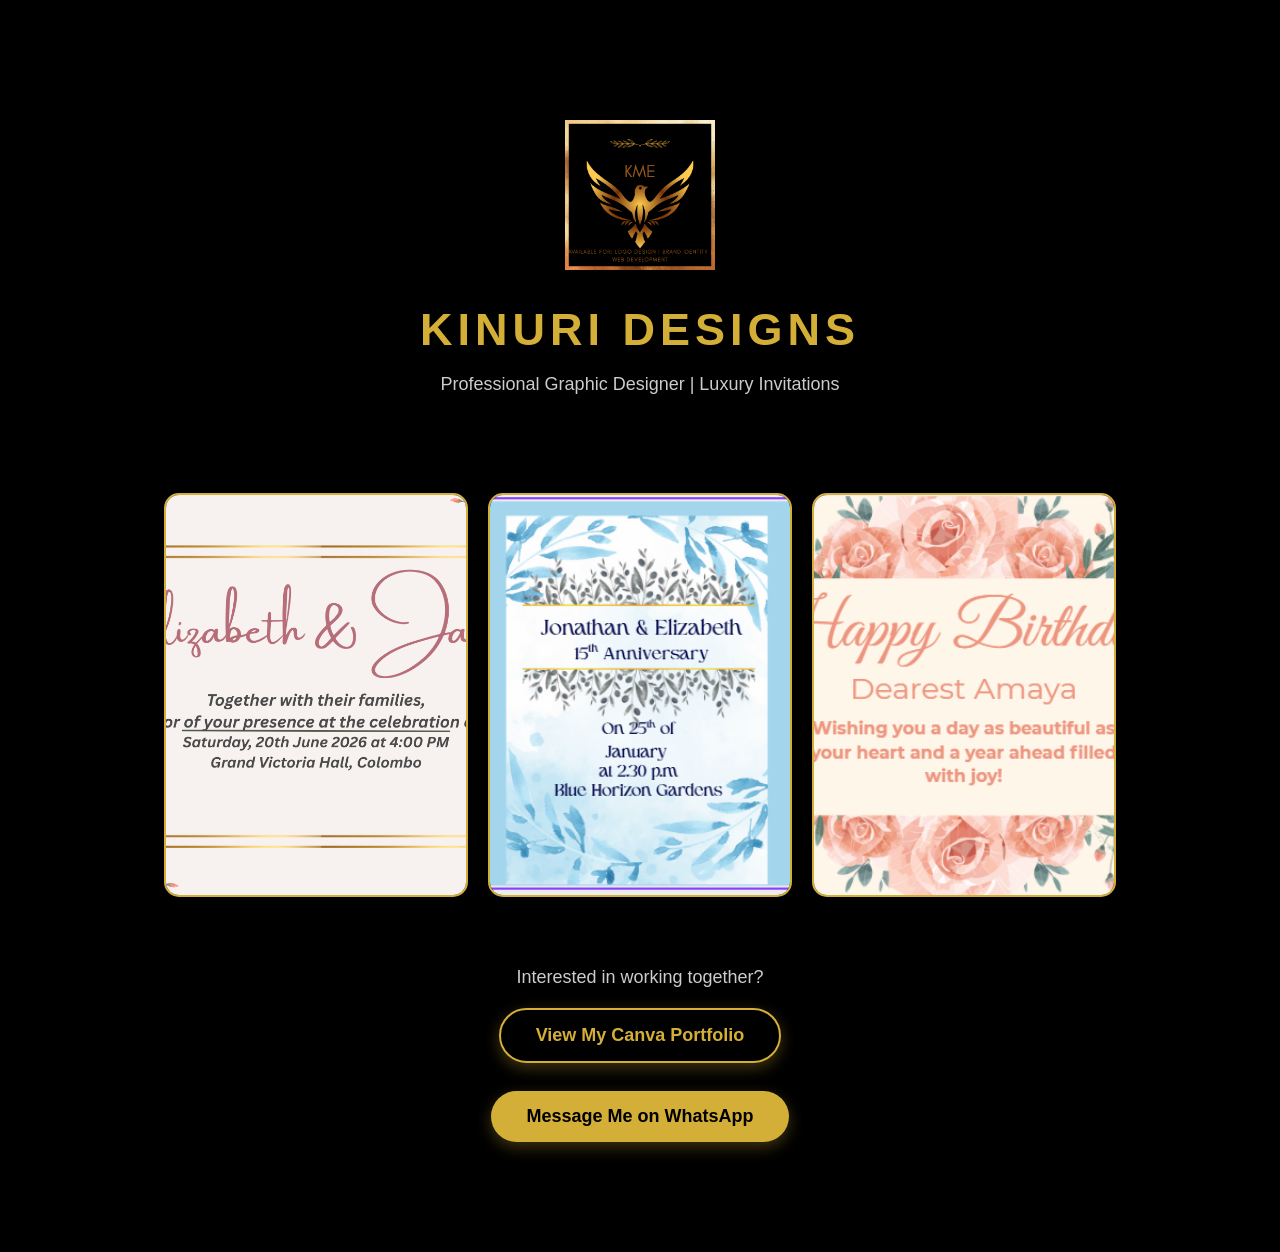
<file: index.htl5.html>
<!DOCTYPE html>
<html lang="en">
<head>
    <meta charset="UTF-8">
    <meta name="viewport" content="width=device-width, initial-scale=1.0">
    <title>Kinuri Designs | Portfolio</title>
    <style>
        
    body {
        background-color: #000000;
        color: #D4AF37;
        font-family: 'Segoe UI', Tahoma, Geneva, Verdana, sans-serif;
        margin: 0;
        padding: 0;
        text-align: center;
        animation: fadeInPage 2s ease-in-out;
    }

    @keyframes fadeInPage {
        from { opacity: 0; }
        to { opacity: 1; }
    }

    header {
        padding: 60px 20px;
    }

    /* 2. Logo එකේ පෙනුම (පොඩියට තියෙන්න) */
    .logo {
        width: 150px;
        height: auto;
        margin-bottom: 20px;
        transition: transform 0.3s ease;
    }

    .logo:hover {
        transform: rotate(5deg) scale(1.1);
    }

    /* 3. Title එක දිලිසෙන හැටි */
    h1 {
        font-size: 45px;
        letter-spacing: 5px;
        text-transform: uppercase;
        margin: 10px 0;
        animation: glowText 3s infinite alternate;
    }

    @keyframes glowText {
        from { text-shadow: 0 0 10px rgba(212, 175, 55, 0.4); }
        to { text-shadow: 0 0 30px rgba(212, 175, 55, 0.9); }
    }

    p {
        font-size: 18px;
        color: #ffffff;
        opacity: 0.8;
    }

    /* 4. Designs Grid එක */
    .gallery {
        display: flex;
        justify-content: center;
        gap: 30px;
        padding: 50px;
        flex-wrap: wrap;
    }

    /* 5. පින්තූර තියෙන කොටු (Cards) සහ Animations */
    .card {
        border: 2px solid #D4AF37;
        width: 300px;
        height: 400px;
        background-color: #0a0a0a;
        border-radius: 20px;
        overflow: hidden;
        transition: transform 0.5s cubic-bezier(0.175, 0.885, 0.32, 1.275), box-shadow 0.5s;
        cursor: pointer;
    }

    .card:hover {
        transform: scale(1.08) translateY(-10px);
        box-shadow: 0 10px 30px rgba(212, 175, 55, 0.5);
        border-color: #ffffff;
    }

    .card img {
        width: 100%;
        height: 100%;
        object-fit: cover;
        transition: 0.5s;
    }

    .card:hover img {
        transform: scale(1.1);
    }

    /* 6. WhatsApp Button එක */
    footer {
        margin-top: 50px;
        padding-bottom: 80px;
    }

    .contact-btn {
        background-color: #D4AF37;
        color: black;
        padding: 15px 35px;
        text-decoration: none;
        font-weight: bold;
        border-radius: 50px;
        font-size: 18px;
        display: inline-block;
        transition: 0.3s ease;
        box-shadow: 0 5px 15px rgba(212, 175, 55, 0.3);
    }

    .contact-btn:hover {
        background-color: white;
        transform: translateY(-5px);
        box-shadow: 0 8px 25px rgba(212, 175, 55, 0.6);
    }
    </style>
</head>
<body>

    <header>
        <header>
        <img src="KME.png" alt="Logo" class="logo">
        <h1>KINURI DESIGNS</h1>
        <p>Professional Graphic Designer | Luxury Invitations</p>
    </header>

    <div class="gallery" style="display: flex; justify-content: center; gap: 20px; flex-wrap: wrap; padding: 20px;">
        <div class="card" style="width: 300px; height: 400px; border: 2px solid #D4AF37; border-radius: 15px; overflow: hidden;">
            <img src="1.jpg.png" style="width: 100%; height: 100%; object-fit: cover;">
        </div>
        <div class="card" style="width: 300px; height: 400px; border: 2px solid #D4AF37; border-radius: 15px; overflow: hidden;">
            <img src="2.png" style="width: 100%; height: 100%; object-fit: cover;">
        </div>
        <div class="card" style="width: 300px; height: 400px; border: 2px solid #D4AF37; border-radius: 15px; overflow: hidden;">
            <img src="3.png" style="width: 100%; height: 100%; object-fit: cover;">
        </div>
    </div>

    <footer style="margin-top: 50px; padding-bottom: 50px;">
        <p style="color: white; margin-bottom: 20px;">Interested in working together?</p>
        
        <a href="https://kinuri-portfolio.my.canva.site" class="contact-btn" target="_blank" style="background-color: transparent; border: 2px solid #D4AF37; color: #D4AF37; margin-bottom: 10px;">
            View My Canva Portfolio
        </a>

        <br><br>

        <a href="https://wa.me/94774799172" class="contact-btn" target="_blank">
            Message Me on WhatsApp
        </a>
    </footer>
</file>
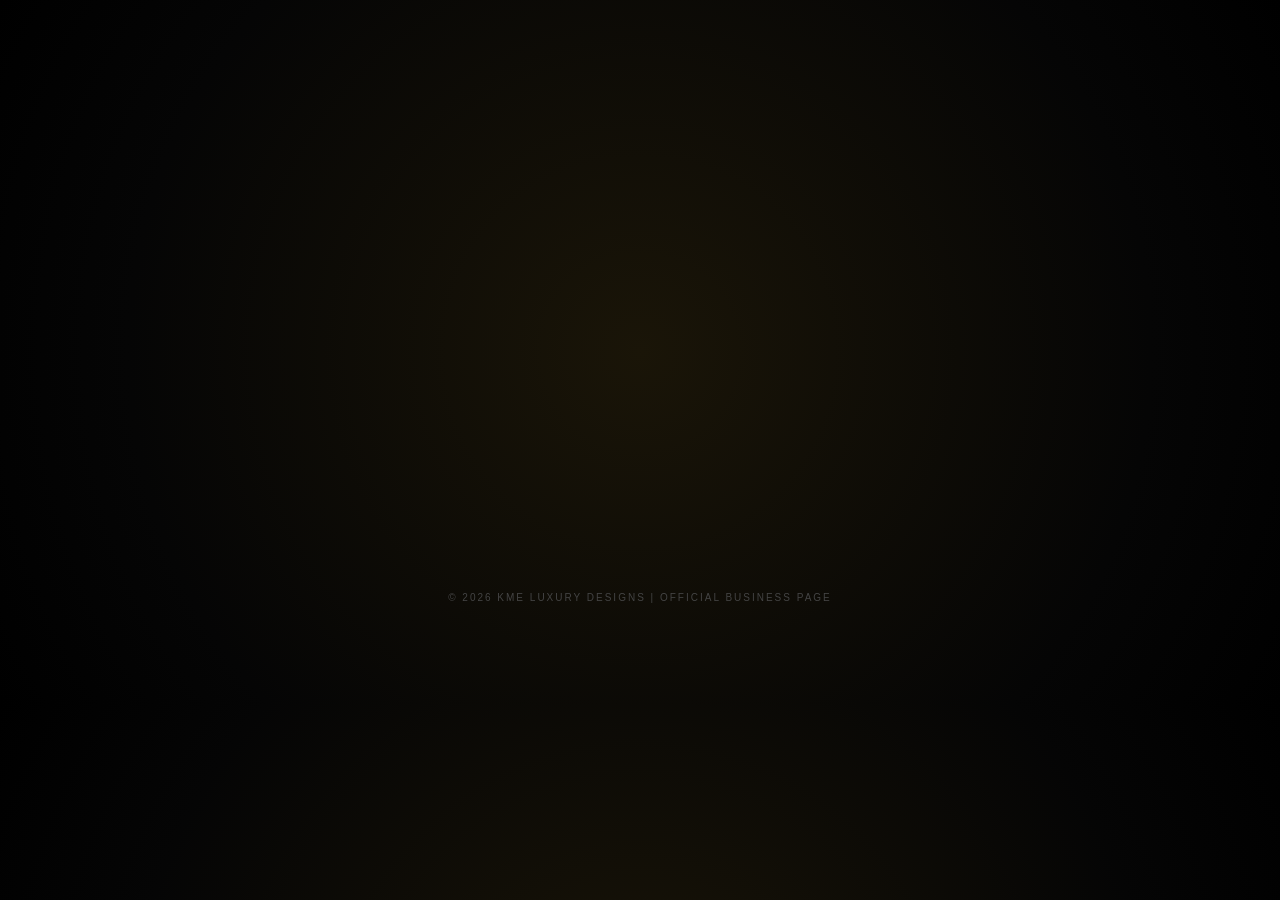
<file: subscription.html>
<!DOCTYPE html>
<html lang="en">
<head>
    <meta charset="UTF-8">
    <meta name="viewport" content="width=device-width, initial-scale=1.0">
    <title>KME Elite Kingdom | Luxury Hubs</title>
    <link rel="stylesheet" href="https://cdnjs.cloudflare.com/ajax/libs/font-awesome/6.0.0/css/all.min.css">
    <style>
        :root { --gold: #D4AF37; --deep-bg: #050505; }
        body { 
            background: radial-gradient(circle at center, #1a1508 0%, #050505 70%, #000 100%);
            color: #fff; font-family: 'Segoe UI', sans-serif; margin: 0; overflow-x: hidden;
        }

        /* SCROLLBAR */
        ::-webkit-scrollbar { width: 8px; }
        ::-webkit-scrollbar-track { background: #050505; }
        ::-webkit-scrollbar-thumb { background: var(--gold); border-radius: 10px; }

        .container { padding: 60px 8%; text-align: center; }
        .header-title { font-size: 2.8rem; color: var(--gold); letter-spacing: 10px; text-transform: uppercase; font-weight: 300; }
        .sub-text { color: #888; font-size: 14px; letter-spacing: 3px; margin-bottom: 50px; }

        .service-grid { display: grid; grid-template-columns: repeat(auto-fit, minmax(280px, 1fr)); gap: 30px; }
        
        .premium-box { 
            background: rgba(255, 255, 255, 0.02); 
            border: 1px solid rgba(212, 175, 55, 0.15); 
            padding: 35px 25px; border-radius: 20px; backdrop-filter: blur(12px);
            transition: 0.4s; cursor: pointer;
        }
        .premium-box:hover { border-color: var(--gold); transform: translateY(-5px); box-shadow: 0 10px 40px rgba(212, 175, 55, 0.1); }

        .luxury-btn { 
            display: inline-block; background: transparent; color: var(--gold); 
            border: 1px solid var(--gold); padding: 10px 25px; border-radius: 50px; 
            text-transform: uppercase; letter-spacing: 2px; font-size: 10px; text-decoration: none; transition: 0.4s;
        }
        .luxury-btn:hover { background: var(--gold); color: #000; }

        /* HUB STYLES */
        .hub-overlay { position: fixed; top: 0; left: 0; width: 100vw; height: 100vh; z-index: 3000; background: rgba(0,0,0,0.98); display: none; align-items: center; justify-content: center; flex-direction: column; backdrop-filter: blur(15px); }
        .hub-content { width: 90%; max-width: 800px; text-align: center; }
        .hub-grid { display: grid; grid-template-columns: repeat(auto-fit, minmax(140px, 1fr)); gap: 20px; margin-top: 30px; }
        
        .reveal { opacity: 0; transform: translateY(20px); transition: 1s; }
        .reveal.active { opacity: 1; transform: translateY(0); }

        footer { margin-top: 80px; padding: 40px; color: #444; font-size: 10px; letter-spacing: 2px; }
    </style>
</head>
<body>

    <div class="container">
        <h1 class="header-title reveal">Elite Kingdom</h1>
        <p class="sub-text reveal">THE ALL-IN-ONE LUXURY ECOSYSTEM</p>

        <div class="service-grid">
            <div class="premium-box reveal" onclick="openHub('studio')">
                <i class="fas fa-crown" style="color:var(--gold); font-size: 30px; margin-bottom: 15px;"></i>
                <h3>STUDIO HUB</h3>
                <p style="color:#777; font-size:12px;">Premium Branding & Portfolio</p>
                <button class="luxury-btn">Enter Hub</button>
            </div>

            <div class="premium-box reveal" onclick="openHub('vault')">
                <i class="fas fa-gem" style="color:var(--gold); font-size: 30px; margin-bottom: 15px;"></i>
                <h3>VAULT HUB</h3>
                <p style="color:#777; font-size:12px;">Digital Assets & Templates</p>
                <button class="luxury-btn">Enter Hub</button>
            </div>

            <div class="premium-box reveal" onclick="openHub('game')">
                <i class="fas fa-gamepad" style="color:var(--gold); font-size: 30px; margin-bottom: 15px;"></i>
                <h3>GAMING HUB</h3>
                <p style="color:#777; font-size:12px;">3D Survival & Classics</p>
                <button class="luxury-btn">Enter Hub</button>
            </div>
        </div>

        <footer>&copy; 2026 KME LUXURY DESIGNS | OFFICIAL BUSINESS PAGE</footer>
    </div>

    <div id="hub-overlay" class="hub-overlay">
        <div style="position:absolute; top:20px; right:20px;">
            <button onclick="closeHub()" class="luxury-btn">CLOSE HUB</button>
        </div>
        <div id="hub-dynamic-content" class="hub-content">
            </div>
    </div>

    <script>
        document.addEventListener("DOMContentLoaded", () => {
            document.querySelectorAll('.reveal').forEach(el => el.classList.add('active'));
        });

        function openHub(type) {
            const overlay = document.getElementById('hub-overlay');
            const content = document.getElementById('hub-dynamic-content');
            overlay.style.display = 'flex';
            
            if(type === 'studio') {
                content.innerHTML = `
                    <h2 style="color:var(--gold); letter-spacing:5px;">STUDIO HUB</h2>
                    <p style="color:#555; font-size:12px;">KME PREMIUM DESIGN PORTFOLIO</p>
                    <div class="hub-grid">
                        <div class="premium-box"><h4>LOGOS</h4><p style="font-size:10px;">Coming Soon</p></div>
                        <div class="premium-box"><h4>POSTERS</h4><p style="font-size:10px;">Coming Soon</p></div>
                        <div class="premium-box" onclick="window.location.href='https://wa.me/94774799172'"><h4>ORDER NOW</h4></div>
                    </div>
                `;
            } else if(type === 'vault') {
                content.innerHTML = `
                    <h2 style="color:var(--gold); letter-spacing:5px;">VAULT HUB</h2>
                    <p style="color:#555; font-size:12px;">CURATED DESIGN ASSETS</p>
                    <div class="hub-grid">
                        <div class="premium-box"><h4>CANVA PRO</h4><p style="font-size:10px;">Rs. 500/=</p></div>
                        <div class="premium-box"><h4>UI KITS</h4><p style="font-size:10px;">Rs. 1500/=</p></div>
                        <div class="premium-box" onclick="window.location.href='https://wa.me/94774799172'"><h4>BUY NOW</h4></div>
                    </div>
                    } else if(type === 'vault') {
        content.innerHTML = `
            <h2 style="color:var(--gold); letter-spacing:5px; margin-bottom:5px;">VAULT HUB</h2>
            <p style="color:#555; font-size:10px; margin-bottom:30px;">PREMIUM DIGITAL ASSETS</p>
            
            <div class="hub-grid">
                <div class="premium-box" onclick="window.location.href='https://wa.me/94774799172?text=Hello Kinuri, I want to buy the Elite Template 01'">
                    <img src="https://i.ibb.co/wrLBb0tv/Screenshot-2026-05-10-190318.png" 
                         style="width:100%; height:150px; object-fit:cover; border-radius:10px; border:1px solid rgba(212,175,55,0.3);">
                    <h4 style="color:var(--gold); margin-top:15px; font-size:12px;">ELITE TEMPLATE 01</h4>
                    <p style="color:#888; font-size:10px;">Price: Rs. 500/=</p>
                    <button class="luxury-btn" style="padding:5px 15px; font-size:8px; margin-top:10px;">BUY NOW</button>
                </div>

                <div class="premium-box" style="display:flex; align-items:center; justify-content:center; border:1px dashed #333;">
                    <p style="color:#444; font-size:10px;">MORE ASSETS COMING SOON</p>
                </div>
            </div>
        `;
                `;
            } else if(type === 'game') {
                content.innerHTML = `
                    <h2 style="color:var(--gold); letter-spacing:5px;">GAMING HUB</h2>
                    <div class="hub-grid">
                        <div class="premium-box" onclick="loadFrame('https://www.retrogames.cc/embed/40238-super-mario-64-usa.html')"><h4>ADVENTURE</h4></div>
                        <div class="premium-box" onclick="loadFrame('https://www.google.com/logos/2010/pacman10-i.html')"><h4>CLASSIC</h4></div>
                    </div>
                `;
            }
        }

        function loadFrame(url) {
            document.getElementById('hub-dynamic-content').innerHTML = `
                <iframe src="${url}" frameborder="0" width="100%" height="80vh" style="border-radius:20px; border:1px solid var(--gold);"></iframe>
                <button onclick="closeHub()" class="luxury-btn" style="margin-top:20px;">BACK</button>
            `;
        }

        function closeHub() { document.getElementById('hub-overlay').style.display = 'none'; }
    </script>
</body>
</html>
</file>
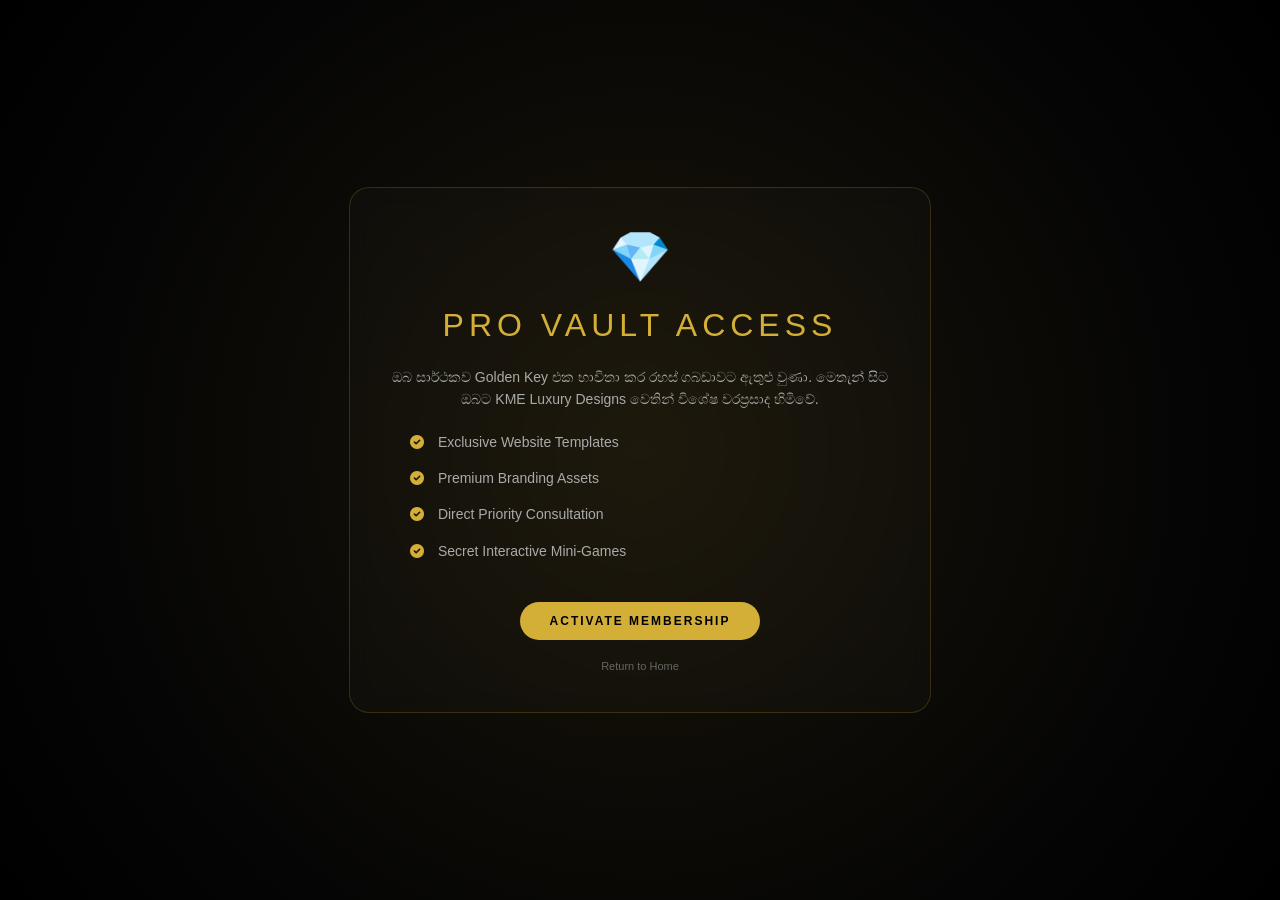
<file: subsicription.html>
<!DOCTYPE html>
<html lang="en">
<head>
    <meta charset="UTF-8">
    <meta name="viewport" content="width=device-width, initial-scale=1.0">
    <title>KME Pro Vault | Exclusive Access</title>
    <link rel="stylesheet" href="https://cdnjs.cloudflare.com/ajax/libs/font-awesome/6.0.0/css/all.min.css">
    <style>
        :root { --gold: #D4AF37; --black: #050505; }
        
        body {
            background: radial-gradient(circle at center, #1a1508 0%, #050505 70%, #000 100%);
            color: #fff;
            font-family: 'Segoe UI', sans-serif;
            text-align: center;
            margin: 0;
            display: flex;
            align-items: center;
            justify-content: center;
            height: 100vh;
            overflow: hidden;
        }

        .vault-container {
            padding: 40px;
            border: 1px solid rgba(212, 175, 55, 0.2);
            border-radius: 20px;
            background: rgba(255, 255, 255, 0.02);
            backdrop-filter: blur(10px);
            max-width: 500px;
            animation: fadeIn 1.5s ease-out;
        }

        @keyframes fadeIn {
            from { opacity: 0; transform: scale(0.9); }
            to { opacity: 1; transform: scale(1); }
        }

        h1 { color: var(--gold); letter-spacing: 5px; font-weight: 300; }
        p { color: #aaa; line-height: 1.6; font-size: 14px; }

        .pro-feature {
            text-align: left;
            margin: 20px 0;
            padding-left: 20px;
        }

        .pro-feature i { color: var(--gold); margin-right: 10px; }

        .luxury-btn {
            display: inline-block;
            background: var(--gold);
            color: #000;
            padding: 12px 30px;
            text-decoration: none;
            border-radius: 50px;
            font-weight: bold;
            text-transform: uppercase;
            font-size: 12px;
            letter-spacing: 2px;
            transition: 0.4s;
            margin-top: 20px;
        }

        .luxury-btn:hover {
            box-shadow: 0 0 20px rgba(212, 175, 55, 0.6);
            transform: translateY(-3px);
        }

        .back-link {
            display: block;
            margin-top: 20px;
            color: #666;
            text-decoration: none;
            font-size: 11px;
        }
    </style>
</head>
<body>

    <div class="vault-container">
        <div style="font-size: 50px; margin-bottom: 20px;">💎</div>
        <h1>PRO VAULT ACCESS</h1>
        <p>ඔබ සාර්ථකව Golden Key එක භාවිතා කර රහස් ගබඩාවට ඇතුළු වුණා. මෙතැන් සිට ඔබට KME Luxury Designs වෙතින් විශේෂ වරප්‍රසාද හිමිවේ.</p>
        
        <div class="pro-feature">
            <p><i class="fas fa-check-circle"></i> Exclusive Website Templates</p>
            <p><i class="fas fa-check-circle"></i> Premium Branding Assets</p>
            <p><i class="fas fa-check-circle"></i> Direct Priority Consultation</p>
            <p><i class="fas fa-check-circle"></i> Secret Interactive Mini-Games</p>
        </div>

        <a href="https://wa.me/94774799172?text=I've unlocked the Pro Vault! I want to know more about the subscription." class="luxury-btn">Activate Membership</a>
        
        <a href="index.html" class="back-link">Return to Home</a>
    </div>

</body>
</html>
</file>
